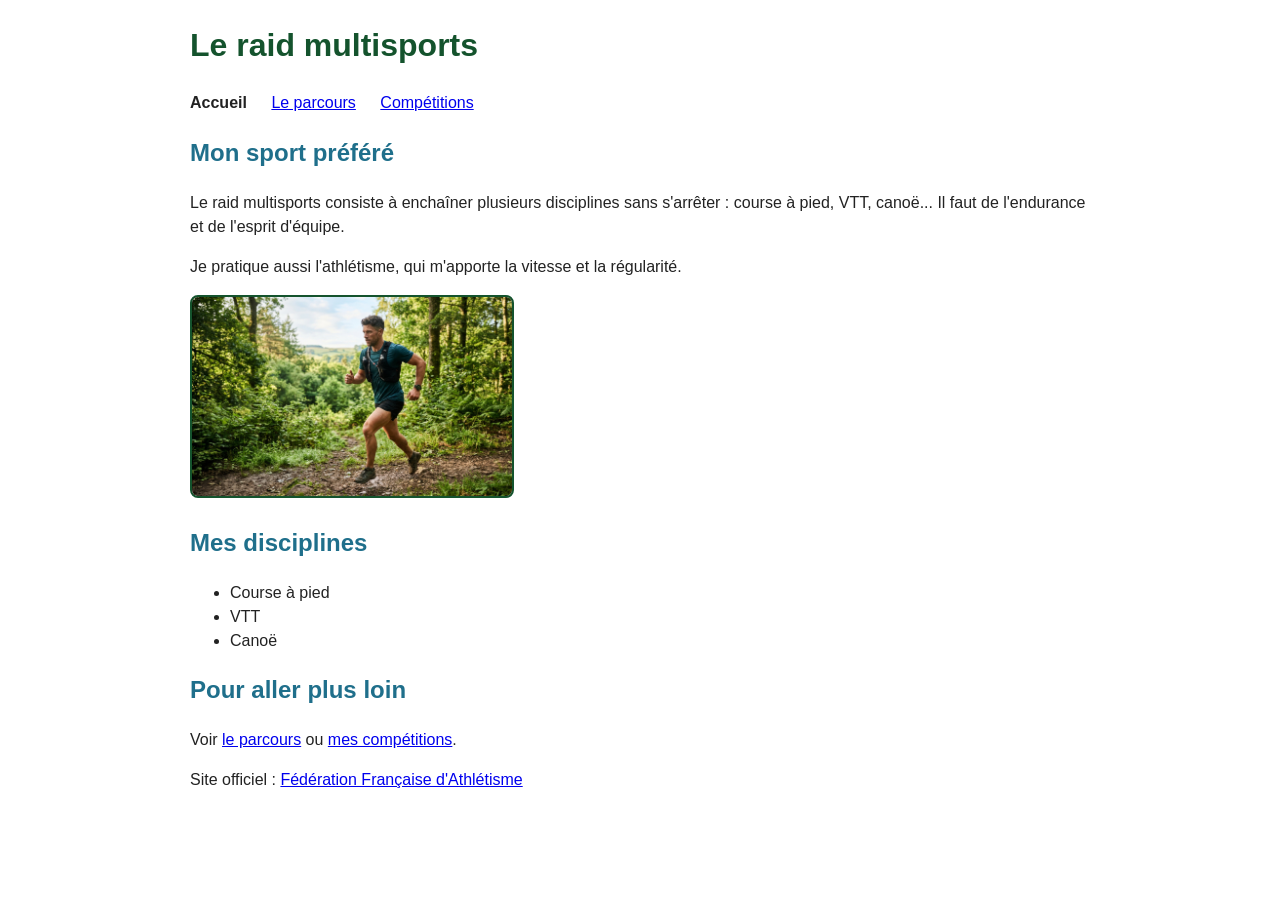
<file: files (2)/index.html>
<!DOCTYPE html>
<html lang="fr">
<head>
  <meta charset="UTF-8"> <!-- permet d'afficher les accents -->
  <meta name="viewport" content="width=device-width, initial-scale=1.0"> <!-- adapte la page au téléphone -->
  <title>Accueil - Le raid multisports</title> <!-- titre de l'onglet -->
  <link rel="stylesheet" href="style.css"> <!-- lien vers le CSS -->
</head>

<body>

  <h1>Le raid multisports</h1>

  <!-- Menu de navigation (le même sur les 3 pages) -->
  <nav id="menu">
    <ul>
      <li><a href="index.html" class="actif">Accueil</a></li>
      <li><a href="parcours.html">Le parcours</a></li>
      <li><a href="competitions.html">Compétitions</a></li>
    </ul>
  </nav>

  <h2>Mon sport préféré</h2>
  <p>
    Le raid multisports consiste à enchaîner plusieurs disciplines sans s'arrêter :
    course à pied, VTT, canoë... Il faut de l'endurance et de l'esprit d'équipe.
  </p>
  <p>Je pratique aussi l'athlétisme, qui m'apporte la vitesse et la régularité.</p>

  <!-- Image 1 -->
  <img id="image-accueil" src="coureur.jpg"
       alt="Coureur de trail sur un sentier" width="320" height="200">

  <h2>Mes disciplines</h2>
  <!-- Liste à puces -->
  <ul>
    <li>Course à pied</li>
    <li>VTT</li>
    <li>Canoë</li>
  </ul>

  <h2>Pour aller plus loin</h2>
  <p>
    Voir <a href="parcours.html">le parcours</a> ou
    <a href="competitions.html">mes compétitions</a>.
  </p>
  <p>
    Site officiel :
    <!-- Lien externe : adresse complète, ouvert dans un nouvel onglet -->
    <a href="https://www.athle.fr" target="_blank">Fédération Française d'Athlétisme</a>
  </p>

</body>
</html>
</file>
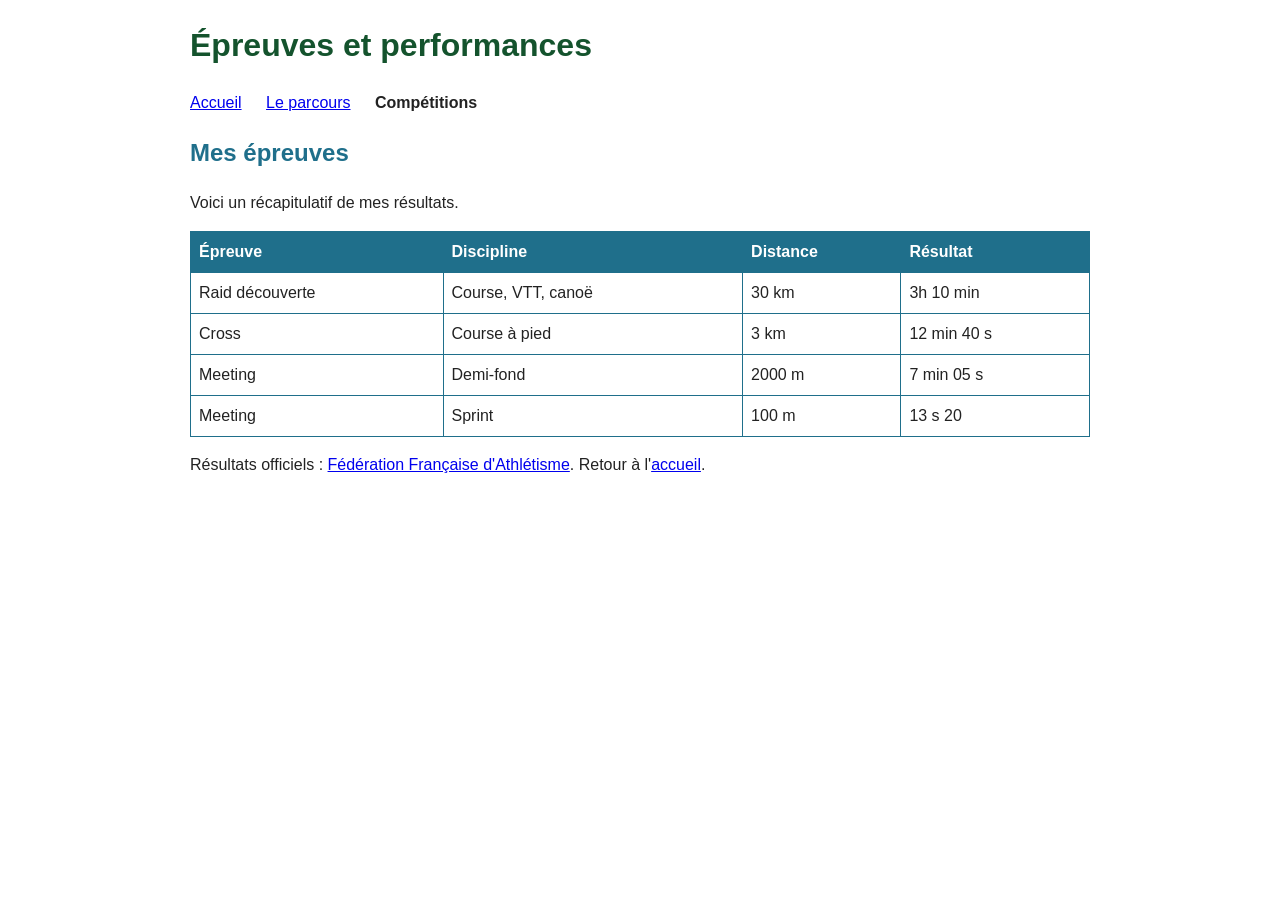
<file: files (2)/competitions.html>
<!DOCTYPE html>
<html lang="fr">
<head>
  <meta charset="UTF-8">
  <meta name="viewport" content="width=device-width, initial-scale=1.0">
  <title>Compétitions - Le raid multisports</title>
  <link rel="stylesheet" href="style.css">
</head>

<body>

  <h1>Épreuves et performances</h1>

  <nav id="menu">
    <ul>
      <li><a href="index.html">Accueil</a></li>
      <li><a href="parcours.html">Le parcours</a></li>
      <li><a href="competitions.html" class="actif">Compétitions</a></li>
    </ul>
  </nav>

  <h2>Mes épreuves</h2>
  <p>Voici un récapitulatif de mes résultats.</p>

  <!-- Tableau : table > thead / tbody > tr > th / td -->
  <table>
    <thead>
      <tr>              <!-- tr = ligne -->
        <th>Épreuve</th> <!-- th = cellule d'en-tête -->
        <th>Discipline</th>
        <th>Distance</th>
        <th>Résultat</th>
      </tr>
    </thead>
    <tbody>
      <tr>
        <td>Raid découverte</td> <!-- td = cellule de données -->
        <td>Course, VTT, canoë</td>
        <td>30 km</td>
        <td>3h 10 min</td>
      </tr>
      <tr>
        <td>Cross</td>
        <td>Course à pied</td>
        <td>3 km</td>
        <td>12 min 40 s</td>
      </tr>
      <tr>
        <td>Meeting</td>
        <td>Demi-fond</td>
        <td>2000 m</td>
        <td>7 min 05 s</td>
      </tr>
      <tr>
        <td>Meeting</td>
        <td>Sprint</td>
        <td>100 m</td>
        <td>13 s 20</td>
      </tr>
    </tbody>
  </table>

  <p>
    Résultats officiels :
    <a href="https://www.athle.fr" target="_blank">Fédération Française d'Athlétisme</a>.
    Retour à l'<a href="index.html">accueil</a>.
  </p>

</body>
</html>
</file>
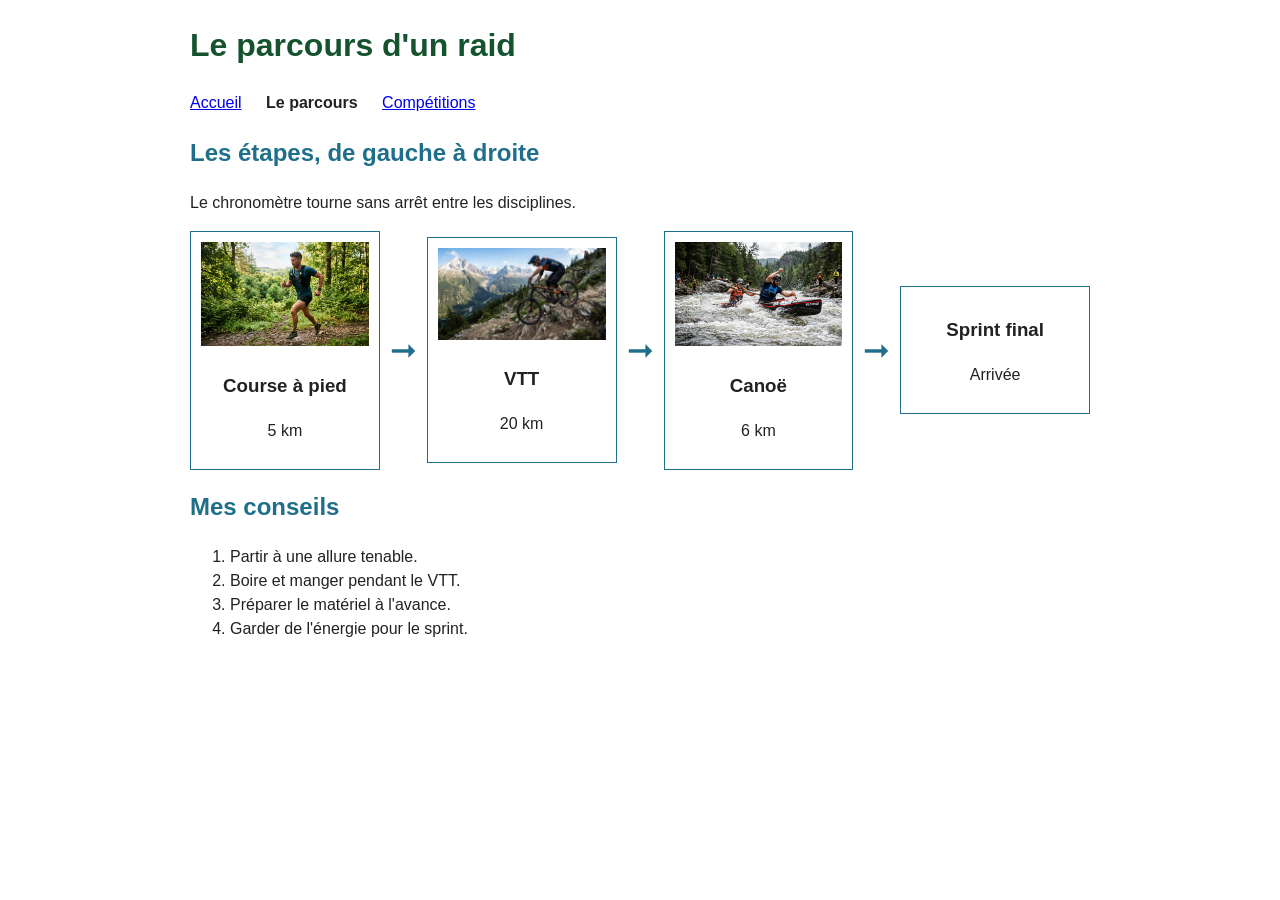
<file: files (2)/parcours.html>
<!DOCTYPE html>
<html lang="fr">
<head>
  <meta charset="UTF-8">
  <meta name="viewport" content="width=device-width, initial-scale=1.0">
  <title>Le parcours - Le raid multisports</title>
  <link rel="stylesheet" href="style.css">
</head>

<body>

  <h1>Le parcours d'un raid</h1>

  <nav id="menu">
    <ul>
      <li><a href="index.html">Accueil</a></li>
      <li><a href="parcours.html" class="actif">Le parcours</a></li>
      <li><a href="competitions.html">Compétitions</a></li>
    </ul>
  </nav>

  <h2>Les étapes, de gauche à droite</h2>
  <p>Le chronomètre tourne sans arrêt entre les disciplines.</p>

  <!-- Conteneur de la frise : le CSS lui applique display:flex -->
  <div id="parcours">

    <div class="etape">
      <img src="coureur.jpg" alt="Coureur de trail sur un sentier" width="200" height="125">
      <h3>Course à pied</h3>
      <p>5 km</p>
    </div>

    <div class="fleche">&#10142;</div> <!-- &#10142; = flèche -->

    <div class="etape">
      <img src="velo.jpg" alt="Vététiste sur un chemin de terre" width="200" height="125">
      <h3>VTT</h3>
      <p>20 km</p>
    </div>

    <div class="fleche">&#10142;</div>

    <div class="etape">
      <img src="canoe.jpg" alt="Deux pagayeurs en canoë sur une rivière" width="200" height="125">
      <h3>Canoë</h3>
      <p>6 km</p>
    </div>

    <div class="fleche">&#10142;</div>

    <div class="etape">
      <h3>Sprint final</h3>
      <p>Arrivée</p>
    </div>

  </div>

  <h2>Mes conseils</h2>
  <!-- Liste numérotée : l'ordre compte -->
  <ol>
    <li>Partir à une allure tenable.</li>
    <li>Boire et manger pendant le VTT.</li>
    <li>Préparer le matériel à l'avance.</li>
    <li>Garder de l'énergie pour le sprint.</li>
  </ol>

</body>
</html>
</file>
<file: files (2)/style.css>
/* ===== style.css : feuille de style unique, liée aux 3 pages ===== */

/* Style de toute la page : police, fond, couleur du texte */
body {
  font-family: Arial, sans-serif;   /* police simple */
  background-color: white;          /* fond blanc */
  color: #222222;                   /* texte gris très foncé */
  max-width: 900px;                 /* le contenu ne dépasse pas 900px */
  margin: 20px auto;                /* centré dans la page (auto à gauche et à droite) */
  padding: 0 15px;                  /* petit espace intérieur gauche/droite */
  line-height: 1.5;                 /* espace entre les lignes */
}

/* Titres */
h1 {
  color: #14532d;                   /* vert foncé */
}

h2 {
  color: #1f6f8b;                   /* bleu */
}

/* Menu : id car il n'y en a qu'un par page */
#menu ul {
  list-style: none;                 /* enlève les puces */
  padding: 0;                       /* enlève le retrait par défaut */
}

#menu li {
  display: inline;                  /* les liens se mettent côte à côte */
  margin-right: 20px;               /* espace à droite de chaque lien */
}

/* Classe pour la page où l'on se trouve */
.actif {
  font-weight: bold;                /* texte en gras */
  color: #222222;
  text-decoration: none;            /* pas de soulignement */
}

/* Image principale de l'accueil (id) */
#image-accueil {
  border: 2px solid #14532d;        /* bordure verte */
  border-radius: 8px;               /* coins arrondis */
}

/* Les images ne dépassent jamais leur conteneur */
img {
  max-width: 100%;
  height: auto;                     /* garde les proportions */
}

/* ----- Page parcours : la frise de gauche à droite ----- */

/* Application du flexbox : les étapes s'alignent sur une ligne */
#parcours {
  display: flex;
  justify-content: space-between;   /* espace réparti entre les éléments */
  align-items: center;              /* centrés verticalement */
  gap: 10px;
}

/* Chaque étape (classe : il y en a plusieurs) */
.etape {
  flex: 1;                          /* toutes les étapes ont la même largeur */
  text-align: center;
  border: 1px solid #1f6f8b;
  padding: 10px;
}

/* Les flèches entre les étapes (classe) */
.fleche {
  font-size: 2em;
  color: #1f6f8b;
}

/* Sur petit écran (800px ou moins), la frise passe en colonne */
@media (max-width: 800px) {
  #parcours {
    flex-direction: column;
  }
  .fleche {
    transform: rotate(90deg);       /* la flèche pointe vers le bas */
  }
}

/* ----- Page compétitions : le tableau ----- */

table {
  border-collapse: collapse;        /* fusionne les bordures en un seul trait */
  width: 100%;
}

th, td {
  border: 1px solid #1f6f8b;
  padding: 8px;
  text-align: left;
}

th {
  background-color: #1f6f8b;        /* en-tête bleu */
  color: white;
}
</file>
